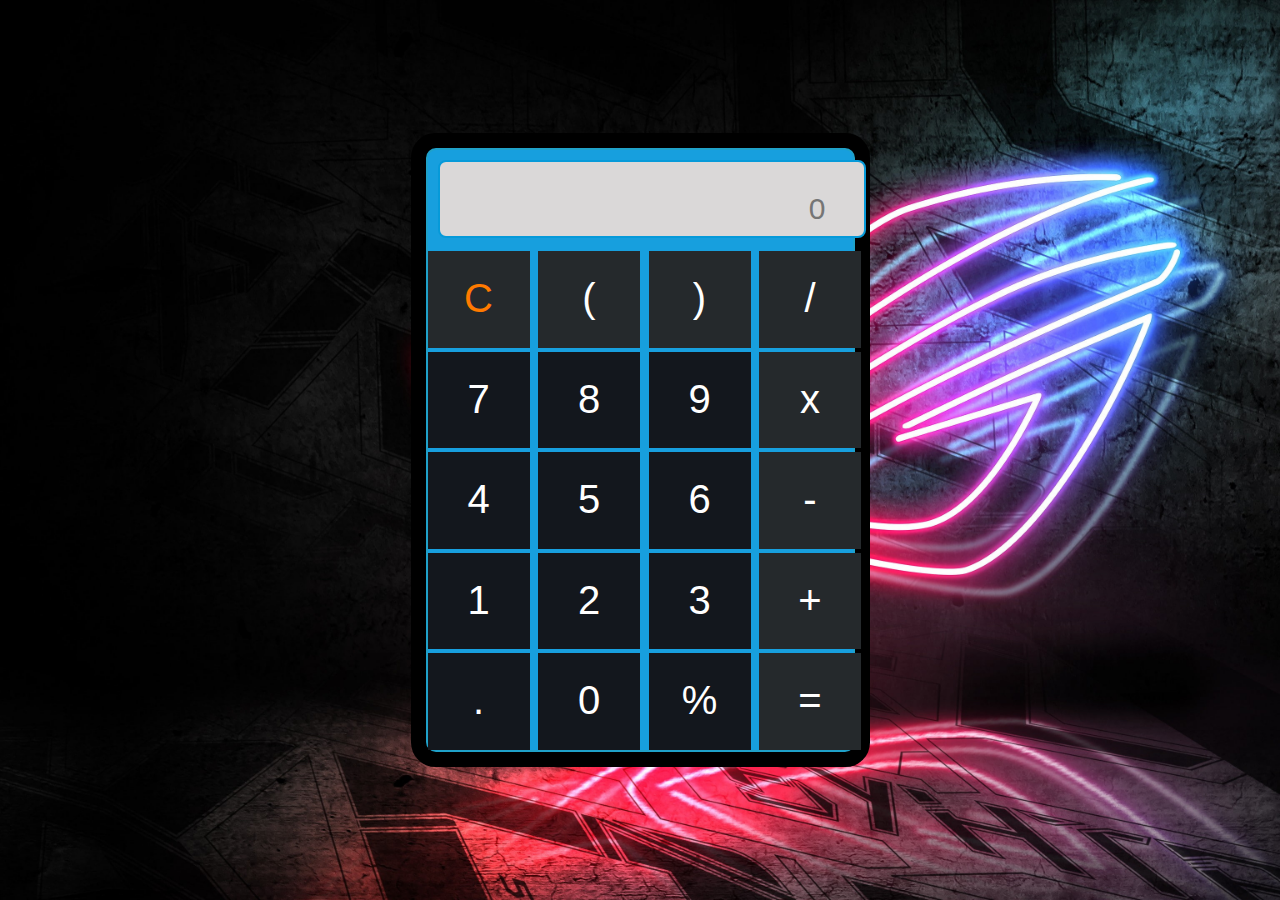
<file: CodSoft-Task1/Calculator/indx.html>
<!DOCTYPE html>
<html lang="en">
    
<head>
    <meta charset="UTF-8">
    <meta http-equiv="X-UA-Compatible" content="IE=edge">
    <meta name="viewport" content="width=device-width, initial-scale=1.0">
    <title>Calculator</title>
    <link rel="stylesheet" type="text/css" href="style.css">
</head>
<body>
    <div id="container" class="container">
        <form name="calculator">
            <div class="wrapper">
                    <!-- Input Section -->
                <div class="InputArea">
                    <input id="inputBox" type="text" name="userInput" placeholder="0" disabled/>
                </div>
                <!-- Button Section -->
                <div class="buttons">

                    <div class="btnC btnr1">
                        <input id="ButtonC" type="button" value="C" />
                    </div>
                    <div class="btnMod btnr1">
                        <input id="Button(" type="button" value="(" />
                    </div>
                    <div class="btnSign btnr1">
                        <input id="Button)" type="button" value=")" />
                    </div>
                    <div class="btnD btnr1">
                        <input id="Button/" type="button" value="/" />
                    </div>
                    <div class="btn7 btnr2">
                        <input id="Button7" type="button" value="7" />
                    </div>
                    <div class="btn8 btnr2">
                        <input id="Button8" type="button" value="8" />
                    </div>
                    <div class="btn9 btnr2">
                        <input id="Button9" type="button" value="9" />
                    </div>
                    <div class="btnX btnr1">
                        <input id="Button*" type="button" value="x" />
                    </div>
                    <div class="btn4 btnr2">
                        <input id="Button4" type="button" value="4" />
                    </div>
                    <div class="btn5 btnr2">
                        <input id="Button5" type="button" value="5" />
                    </div>
                    <div class="btn6 btnr2">
                        <input id="Button6" type="button" value="6" />
                    </div>
                    <div class="btnM btnr1">
                        <input id="Button-" type="button" value="-" />
                    </div>
                    <div class="btn1 btnr2">
                        <input id="Button1" type="button" value="1" />
                    </div>
                    <div class="btn2 btnr2">
                        <input id="Button2" type="button" value="2" />
                    </div>
                    <div class="btn3 btnr2">
                        <input id="Button3" type="button" value="3" />
                    </div>
                    <div class="btnAdd btnr1">
                        <input id="Button+" type="button" value="+" />
                    </div>
                    <div class="btnDecimal btnr2">
                        <input id="Button." type="button" value="." />
                    </div>
                    <div class="btn0 btnr2">
                        <input id="Button0" type="button" value="0" />
                    </div>
                    <div class="btnBack btnr2">
                        <input id="Button%" type="button" value="%" />
                    </div>
                    <div class="btnEq btnr1">
                        <input id="Button=" type="button" value="=" />
                    </div>
                </div>
            </div>
        </form>
        <br/>
        <br/>
        <br/>
    </div>
    <script type="text/javascript" src="script.js"></script>
    
    
</body>

</html>
</file>
<file: CodSoft-Task1/Calculator/style.css>
* {
    padding: 0;
    margin: 0;
  }
  
  html{
      background-color: #d9f4ff;
  }
  
  hr {
      height: 2px;
      background-color: aqua;
  }
  
  h1{
      text-align: center;
      color: #42474b;
      height: 25px;
      font-size: 50px;
      padding: 35px;
  }
  
  .wrapper {
    display: grid;
    height: 600px;
    grid-template-rows: 100px 1fr;
    grid-template-columns: 1fr;
    grid-gap: 1px;
    
  }
  
  .buttons {
    display: grid;
    grid-template-rows: repeat(5, 1fr);
    grid-template-columns: repeat(4, 1fr);
    grid-gap: 4px;

  }
  
  .container {
    width: 425px;
    height: 600px;
    border: 2px solid rgb(31, 161, 201);
    border-radius: 10px;
    background-color: #179fde;
    margin: 0 auto;
    padding: auto;
    box-shadow: 0px 0px 0px 15px rgba(0, 0, 0, 2);
  }
  
  .inputArea {
    background-color: #5b6d7c;
    grid-column: 1/2;
    display: block;
  }
  
  input[type="text"] {
    box-sizing: border-box;
    margin-top: 10px;
    margin-left: 10px;
    padding-top: 30px;
    padding-right: 38px;
    padding-bottom: 10px;
    font-size: 30px;
    background-color: rgb(218, 216, 216);
    text-align: right;
    border: 2px solid rgb(6, 154, 217);
    border-radius: 8px;
  }
/*   
  input[type=button]:hover {
    background-color: #8c8c8c;
  } */

  input[type="text"]:disabled {
    color:#000000;
  }
  
  .btnr1 {
    background: #25292c;
    text-align: center;
    width: 102px;
  }
  
  .btnr2 {
    background: #13171d;
    text-align: center;
    width: 102px;
  }
  
  .btnr1 > input {
    background: transparent;
    border: none;
    justify-content: center;
    align-self: end;
    color: white;
    font-size: 2.5em;
    margin-top: 25px;
  }
  
  .btnr2 > input {
    background: transparent;
    border: none;
    justify-content: center;
    align-self: end;
    color: white;
    font-size: 2.5em;
    margin-top: 25px;
  }
  
  .btnC > input {
    color: #ff7a00 !important;
  }

  body{
    width: 100%;
    height: 100vh;
    background: url('b.jpg')no-repeat;
    background-size: cover;
    display: flex;
    justify-content: center;
    align-items: center;
    font-size: 1rem;
  }
</file>
